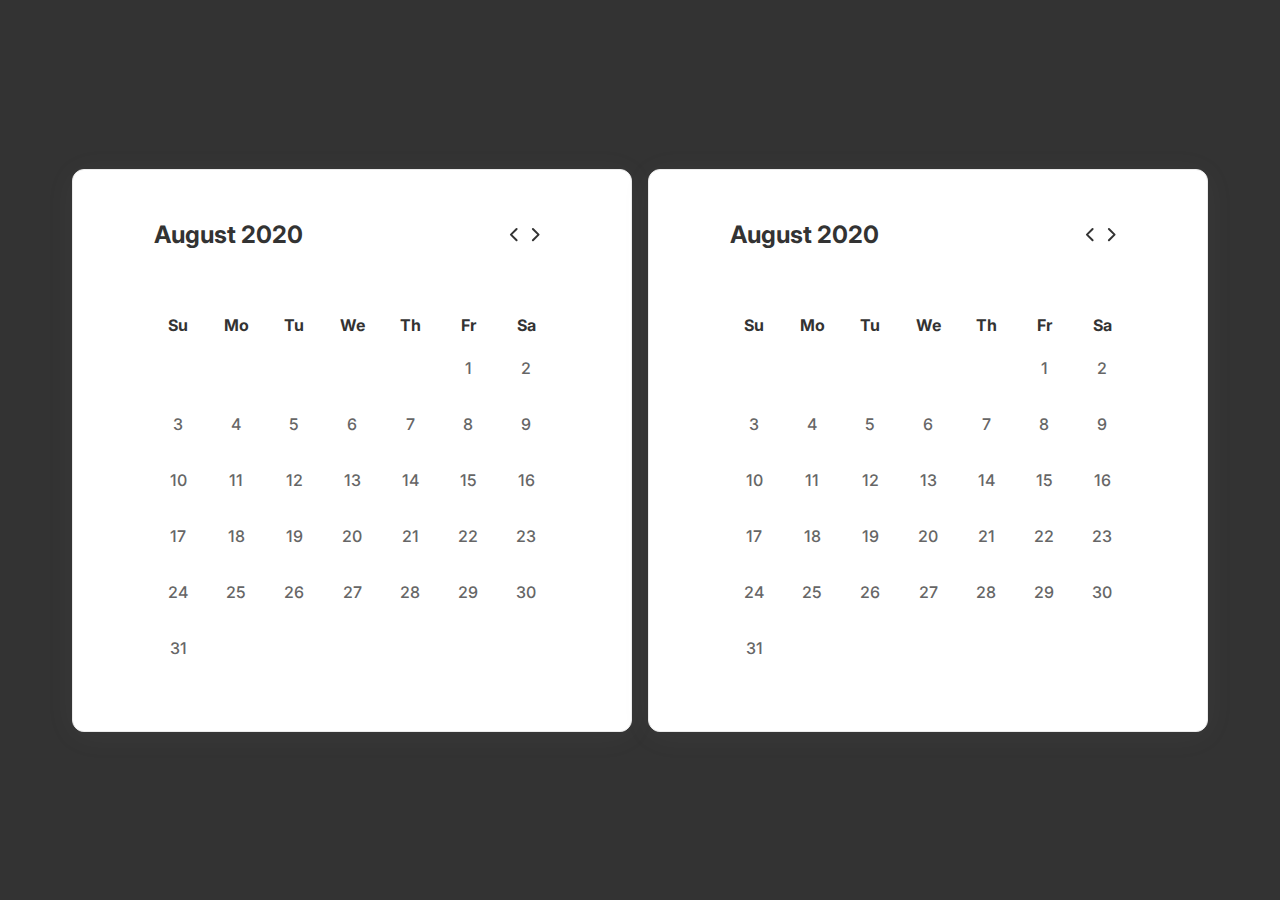
<file: pages/calendar.html>
<!DOCTYPE html>
<html>
	<head>
		<title>Parcel Sandbox</title>
		<meta charset="UTF-8" />
		<link
			href="https://fonts.googleapis.com/css2?family=Inter:wght@500;700&display=swap"
			rel="stylesheet"
		/>
		<!-- <link href="src/styles.css" rel="stylesheet"> -->
		<style>
			/* mini reset */
			* {
				padding: 0;
				margin: 0;
				box-sizing: border-box;
			}
			body {
				background-color: #333333;
			}
            main{
                display: flex;
                gap: 1rem;
            }
			/* Table */
			table {
				border-spacing: 10px;
				border-collapse: separate;
			}
			td {
				width: 46px;
				height: 46px;
			}
			/* td:hover {
            cursor: pointer;
            border-radius: 100%;
            background-color: #fb3f4a;
            color: #ffffff;
            }
            td:active td:focus {
            background-color: #fb3f4a;
            color: #ffffff;
            } */
			/**
            ** Tachyon-like css system.  
            **/
			/* Colors */
			.black {
				color: #333333;
			}
			.light-grey {
				color: #666666;
			}

			/* Type Scale:
            *  .f = font-size
            *  .f1 = 6rem (96px)
            *  .f2 = 5rem (80px)
            *  .f3 = 3rem (48px)
            *  .f4 = 2.25rem (36px)
            *  .f5 = 1.5rem (24px)
            *  .f6 = 1.25rem (20px)
            *  .f7 = 1rem (16px)
            *  .f8 = .875rem (14px) 
            */
			.f5 {
				font-size: 1.5em;
			}
			/* Typography */

			.inter-font-family {
				font-family: "Inter", sans-serif;
			}
			.text-bold {
				font-weight: 700;
			}
			.text-normal {
				font-weight: 500;
			}
			.text-center {
				text-align: center;
			}
			/* Display */
			.flex {
				display: flex;
			}
			.flex-column {
				flex-direction: column;
			}
			.flex-row {
				flex-direction: row;
			}
			.justify-center {
				justify-content: center;
			}
			.justify-between {
				justify-content: space-between;
			}
			.center-items {
				align-items: center;
			}
			/* Widths */
			.w-100 {
				width: 100%;
			}
			/* Heights */
			.h-100 {
				height: 100vh;
			}
			/* Margins */
			.ma-0 {
				margin: 0;
			}
			.ma-auto {
				margin: 0 auto;
			}
			/* Paddings */
			.pa-0 {
				padding: 0;
			}

			/* Compoments */
			.calendar-card {
				padding: 1.152em;
				position: relative;
				width: 560px;
				height: 563px;
				background: #ffffff;
				border: 1px solid #ebebeb;
				box-sizing: border-box;
				box-shadow: 0px 4px 32px rgba(170, 170, 170, 0.05);
				border-radius: 12px;
			}

			.calendar-card-header {
				width: 27.3125em;
				height: 1.8125em;
				margin: 0 0 56px 0;
				padding: 0 20px;
			}

			.calendar-card-header-selectors {
				display: inline-flex;
				margin: 0 10px 0 0;
			}

			.calendar-card-header-left-arrow,
			.calendar-card-header-right-arrow {
				height: 1em;
				width: 1em;
				padding: 0.75em;
				margin: 0;
				padding: 0 8px 0 0;
			}
			.calendar-card-header-left-arrow:hover,
			.calendar-card-header-right-arrow:hover {
				cursor: pointer;
				border-radius: 5px;
				background-color: #fb3f4a;
				color: #ffffff;
			}
			/* .calendar-card-header-left-arrow > svg:hover {
            margin: 1em;
            padding: 1em;
            cursor: pointer;
            border-radius: 100%;
            background-color: #fb3f4a;
            color: #ffffff;
            } */

			.calendar-card-header-right-arrow {
				margin: 0;
				padding: 0 8px 0 0;
			}

			.calendar-card-table {
				width: 416px;
				height: 334px;
			}
			.calendar-card-day:hover {
				cursor: pointer;
				border-radius: 100%;
				background-color: #fb3f4a;
				color: #ffffff;
			}
		</style>
	</head>

	<body
		class="flex justify-center center-items inter-font-family w-100 h-100 ma-0 pa-0"
	>
		<main class="ma-auto">
			<div class="flex flex-column justify-center center-items calendar-card">
				<div
					class="flex flex-row justify-between center-items calendar-card-header"
				>
					<h1 class="f5 ma-0 pa-0 black text-bold">August 2020</h1>
					<div class="calendar-card-header-selectors">
						<div class="calendar-card-header-left-arrow">
							<svg
								width="15"
								height="15"
								viewBox="0 0 15 15"
								fill="none"
								xmlns="http://www.w3.org/2000/svg"
							>
								<path
									d="M7.59802 2.00001L1.94116 7.65686L7.59802 13.3137"
									stroke="#333333"
									stroke-width="2"
									stroke-linecap="round"
									stroke-linejoin="round"
								/>
							</svg>
						</div>
						<div class="calendar-card-header-right-arrow">
							<svg
								width="15"
								height="15"
								viewBox="0 0 15 15"
								fill="none"
								xmlns="http://www.w3.org/2000/svg"
							>
								<path
									d="M7.91175 2.00001L13.5686 7.65686L7.91175 13.3137"
									stroke="#333333"
									stroke-width="2"
									stroke-linecap="round"
									stroke-linejoin="round"
								/>
							</svg>
						</div>
					</div>
				</div>
				<div>
					<table class="calendar-card-table text-center">
						<tr class="black calendar-days">
							<th>Su</th>
							<th>Mo</th>
							<th>Tu</th>
							<th>We</th>
							<th>Th</th>
							<th>Fr</th>
							<th>Sa</th>
						</tr>
						<tr class="light-grey text-normal">
							<td></td>
							<td></td>
							<td></td>
							<td></td>
							<td></td>
							<td>1</td>
							<td>2</td>
						</tr>
						<tr class="light-grey text-normal">
							<td>3</td>
							<td>4</td>
							<td>5</td>
							<td>6</td>
							<td>7</td>
							<td>8</td>
							<td>9</td>
						</tr>
						<tr class="light-grey text-normal">
							<td>10</td>
							<td>11</td>
							<td>12</td>
							<td>13</td>
							<td>14</td>
							<td>15</td>
							<td>16</td>
						</tr>
						<tr class="light-grey text-normal">
							<td>17</td>
							<td>18</td>
							<td>19</td>
							<td>20</td>
							<td>21</td>
							<td>22</td>
							<td>23</td>
						</tr>
						<tr class="light-grey text-normal">
							<td>24</td>
							<td>25</td>
							<td>26</td>
							<td>27</td>
							<td>28</td>
							<td>29</td>
							<td>30</td>
						</tr>
						<tr class="light-grey text-normal">
							<td>31</td>
							<td></td>
							<td></td>
							<td></td>
							<td></td>
							<td></td>
							<td></td>
						</tr>
					</table>
				</div>
			</div>
			<div class="flex flex-column justify-center center-items calendar-card">
				<div
					class="flex flex-row justify-between center-items calendar-card-header"
				>
					<h1 class="f5 ma-0 pa-0 black text-bold">August 2020</h1>
					<div class="calendar-card-header-selectors">
						<div class="calendar-card-header-left-arrow">
							<svg
								width="15"
								height="15"
								viewBox="0 0 15 15"
								fill="none"
								xmlns="http://www.w3.org/2000/svg"
							>
								<path
									d="M7.59802 2.00001L1.94116 7.65686L7.59802 13.3137"
									stroke="#333333"
									stroke-width="2"
									stroke-linecap="round"
									stroke-linejoin="round"
								/>
							</svg>
						</div>
						<div class="calendar-card-header-right-arrow">
							<svg
								width="15"
								height="15"
								viewBox="0 0 15 15"
								fill="none"
								xmlns="http://www.w3.org/2000/svg"
							>
								<path
									d="M7.91175 2.00001L13.5686 7.65686L7.91175 13.3137"
									stroke="#333333"
									stroke-width="2"
									stroke-linecap="round"
									stroke-linejoin="round"
								/>
							</svg>
						</div>
					</div>
				</div>
				<div>
					<table class="calendar-card-table text-center">
						<tr class="black calendar-days">
							<th>Su</th>
							<th>Mo</th>
							<th>Tu</th>
							<th>We</th>
							<th>Th</th>
							<th>Fr</th>
							<th>Sa</th>
						</tr>
						<tr class="light-grey text-normal">
							<td></td>
							<td></td>
							<td></td>
							<td></td>
							<td></td>
							<td>1</td>
							<td>2</td>
						</tr>
						<tr class="light-grey text-normal">
							<td>3</td>
							<td>4</td>
							<td>5</td>
							<td>6</td>
							<td>7</td>
							<td>8</td>
							<td>9</td>
						</tr>
						<tr class="light-grey text-normal">
							<td>10</td>
							<td>11</td>
							<td>12</td>
							<td>13</td>
							<td>14</td>
							<td>15</td>
							<td>16</td>
						</tr>
						<tr class="light-grey text-normal">
							<td>17</td>
							<td>18</td>
							<td>19</td>
							<td>20</td>
							<td>21</td>
							<td>22</td>
							<td>23</td>
						</tr>
						<tr class="light-grey text-normal">
							<td>24</td>
							<td>25</td>
							<td>26</td>
							<td>27</td>
							<td>28</td>
							<td>29</td>
							<td>30</td>
						</tr>
						<tr class="light-grey text-normal">
							<td>31</td>
							<td></td>
							<td></td>
							<td></td>
							<td></td>
							<td></td>
							<td></td>
						</tr>
					</table>
				</div>
			</div>
		</main>
		<!-- <script src="src/index.js"></script>  -->
	</body>
</html>
</file>
